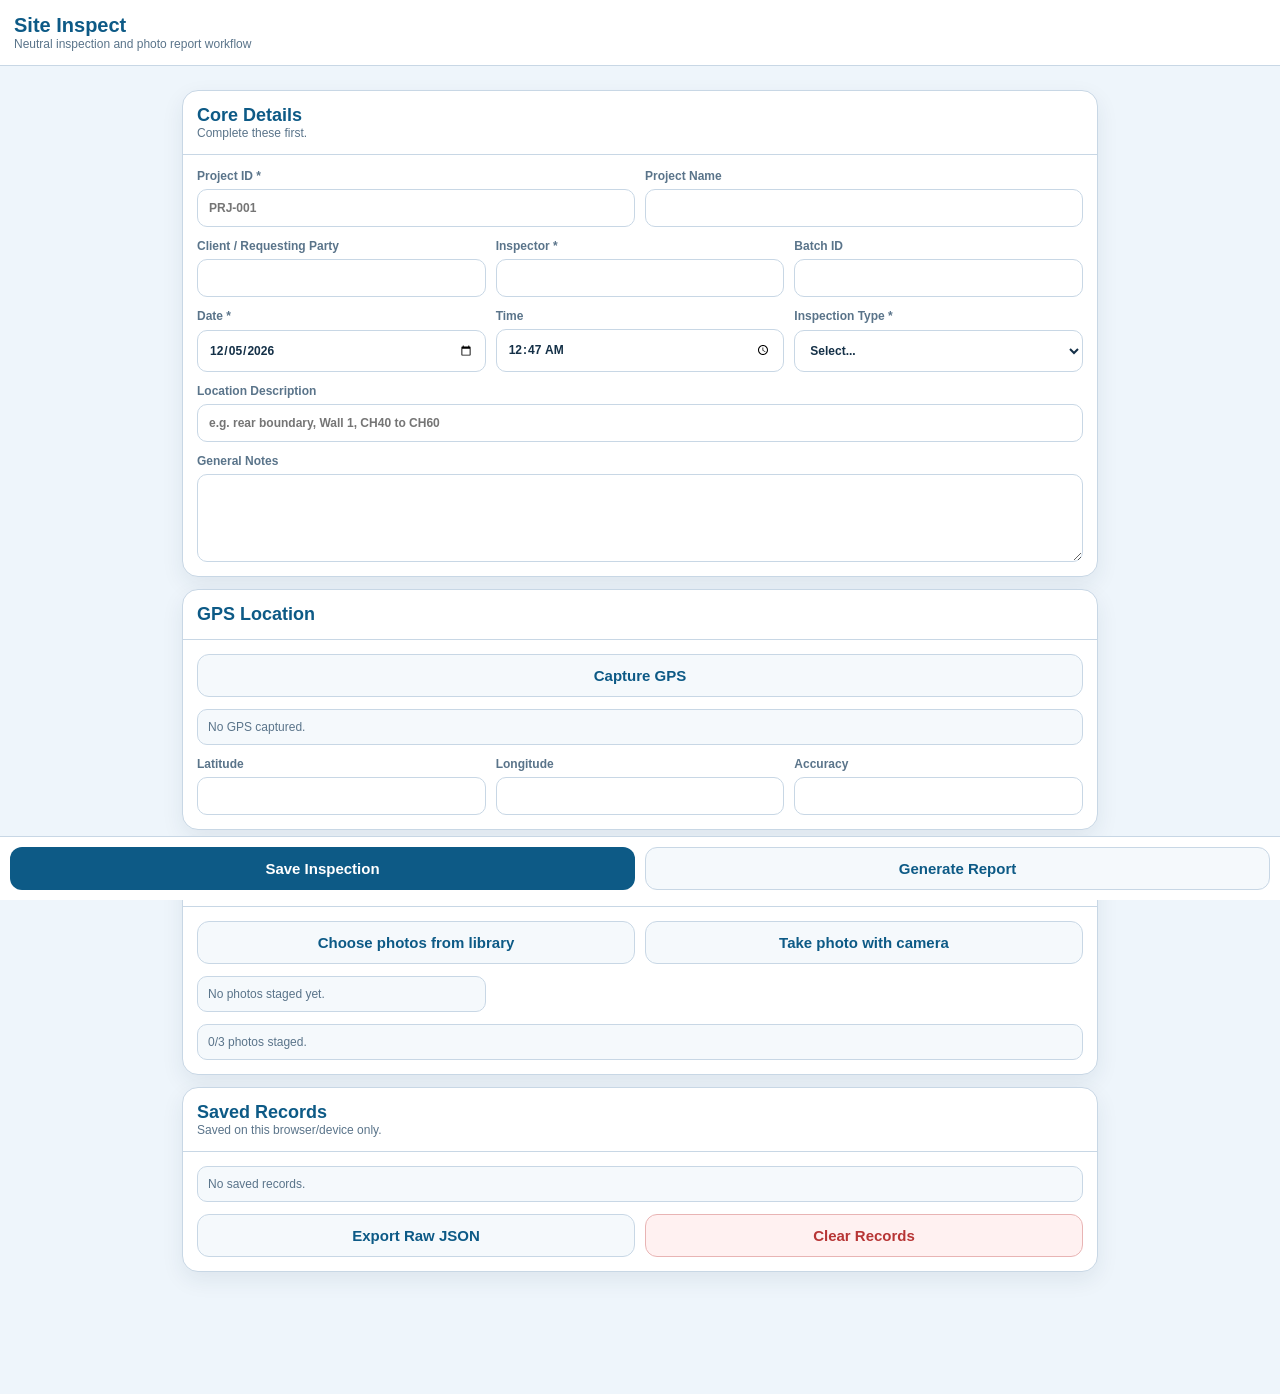
<file: index.html>
<!doctype html>
<html lang="en">
<head>
<meta charset="utf-8">
<meta name="viewport" content="width=device-width,initial-scale=1,maximum-scale=1">
<meta name="theme-color" content="#0d5a86">
<title>Site Inspect</title>
<style>
:root{--bg:#eef5fb;--card:#fff;--muted:#5a748a;--line:#c8d7e5;--accent:#0d5a86;--text:#143047;--danger:#b73535}*{box-sizing:border-box}body{margin:0;background:var(--bg);font-family:Arial,sans-serif;color:var(--text);font-size:15px}header{position:sticky;top:0;background:#fff;border-bottom:1px solid var(--line);padding:14px;z-index:5}.brand{font-size:20px;font-weight:700;color:var(--accent)}.small{font-size:12px;color:var(--muted)}main{max-width:940px;margin:auto;padding:12px 12px 110px}.card{background:var(--card);border:1px solid var(--line);border-radius:16px;margin:12px 0;box-shadow:0 8px 22px rgba(20,48,71,.08);overflow:hidden}.head{padding:14px;border-bottom:1px solid var(--line)}h2{margin:0;color:var(--accent);font-size:18px}h3{margin:8px 0;color:var(--accent);font-size:15px}.body{padding:14px;display:grid;gap:12px}.grid2{display:grid;grid-template-columns:1fr 1fr;gap:10px}.grid3{display:grid;grid-template-columns:1fr 1fr 1fr;gap:10px}label{display:grid;gap:6px;font-size:12px;font-weight:700;color:var(--muted)}input,select,textarea{font:inherit;width:100%;border:1px solid var(--line);border-radius:10px;padding:11px;background:#fff;color:var(--text)}textarea{min-height:88px}.hidden{display:none!important}.btn{border:0;border-radius:12px;padding:12px;font:inherit;font-weight:700;background:var(--accent);color:#fff;cursor:pointer}.btn2{background:#f5f9fc;color:var(--accent);border:1px solid var(--line)}.danger{background:#fff1f1;color:var(--danger);border:1px solid #e8b4b4}.bar{position:fixed;left:0;right:0;bottom:0;display:grid;grid-template-columns:1fr 1fr;gap:10px;background:#fff;border-top:1px solid var(--line);padding:10px}.photos{display:grid;grid-template-columns:repeat(3,1fr);gap:10px}.slot{border:1px solid var(--line);border-radius:12px;background:#f5f9fc;padding:10px;display:grid;gap:8px}.preview{height:170px;border:1px dashed var(--line);background:#fff;border-radius:10px;display:flex;align-items:center;justify-content:center;overflow:hidden}.preview img,.thumb{width:100%;height:100%;object-fit:cover}.thumb{width:70px;height:70px;border:1px solid var(--line);border-radius:8px;margin:4px}.fileBtn{position:relative;overflow:hidden;text-align:center}.fileBtn input{position:absolute;inset:0;opacity:0}.status{font-size:12px;color:var(--muted);background:#f5f9fc;border:1px solid var(--line);border-radius:10px;padding:10px}.record{border:1px solid var(--line);border-radius:12px;background:#f5f9fc;padding:10px;display:grid;gap:8px;margin-bottom:10px}.hint{background:#fffbea;border:1px solid #ecd88e;border-radius:10px;padding:10px;color:#604600;font-size:12px}@media(max-width:720px){.grid2,.grid3,.photos,.bar{grid-template-columns:1fr}.preview{height:220px}}
</style>
</head>
<body>
<header><div class="brand">Site Inspect</div><div class="small">Neutral inspection and photo report workflow</div></header>
<main>
<section class="card"><div class="head"><h2>Core Details</h2><div class="small">Complete these first.</div></div><div class="body">
<div class="grid2"><label>Project ID *<input id="projectId" placeholder="PRJ-001"></label><label>Project Name<input id="projectName"></label></div>
<div class="grid3"><label>Client / Requesting Party<input id="client"></label><label>Inspector *<input id="inspector"></label><label>Batch ID<input id="batchId"></label></div>
<div class="grid3"><label>Date *<input id="date" type="date"></label><label>Time<input id="time" type="time"></label><label>Inspection Type *<select id="inspectionType" onchange="updateType()"><option value="">Select...</option><option>Retaining wall inspection</option><option>Footing inspection</option><option>Temporary stability assessment</option><option>General site inspection</option></select></label></div>
<label>Location Description<input id="locationDescription" placeholder="e.g. rear boundary, Wall 1, CH40 to CH60"></label><label>General Notes<textarea id="generalNotes"></textarea></label>
</div></section>
<section class="card"><div class="head"><h2>GPS Location</h2></div><div class="body"><button class="btn btn2" onclick="gps()">Capture GPS</button><div class="status" id="gpsStatus">No GPS captured.</div><div class="grid3"><label>Latitude<input id="gpsLat"></label><label>Longitude<input id="gpsLon"></label><label>Accuracy<input id="gpsAccuracy"></label></div></div></section>
<section class="card hidden" id="wallSelect"><div class="head"><h2>Wall Selection</h2><div class="small">Select the wall type first. Relevant fields appear after selection.</div></div><div class="body"><div class="grid2"><label>Wall / Area ID *<input id="wallId"></label><label>Wall Type *<select id="wallType" onchange="updateWall()"><option value="">Select wall type...</option><option>Soil Nail Wall</option><option>Concrete Sleeper</option><option>Gabion</option><option>Crib Wall</option><option>Boulder Wall</option><option>Segmental Block Gravity Wall</option><option>Green-Faced Reinforced Fill Wall</option><option>Gabion-Faced Reinforced Fill Wall</option><option>Masonry-Faced Reinforced Earth Wall</option></select></label></div><div class="hint" id="wallHint">Select a wall type to show relevant inputs.</div></div></section>
<section class="card hidden" id="masonry"><div class="head"><h2>Masonry-Faced Reinforced Earth Wall</h2></div><div class="body"><label>Inspection Form *<select id="masonryForm" onchange="updateForm()"><option value="">Select...</option><option>Form A - Foundation Inspection</option><option>Form B - Reinforced Fill Inspection</option></select></label><div id="formA" class="hidden"><h3>Form A - Foundation</h3><div class="grid3"><label>Segment<input id="a_segment"></label><label>Chainage / Location<input id="a_location"></label><label>RL<input id="a_rl"></label></div><div class="grid3"><label>Founding Material<input id="a_material"></label><label>Required Bearing<input id="a_bearingReq"></label><label>Bearing Achieved<select id="a_bearing"><option></option><option>Adequate</option><option>Inadequate</option><option>N/A</option></select></label></div><div class="grid2"><label>Embedment<input id="a_embedment"></label><label>Embedment Achieved<select id="a_embedOk"><option></option><option>Adequate</option><option>Inadequate</option><option>N/A</option></select></label></div><label>Foundation Notes<textarea id="a_notes"></textarea></label></div><div id="formB" class="hidden"><h3>Form B - Reinforced Fill</h3><div class="grid3"><label>Current Height<input id="b_height"></label><label>Block / Fascia Type<input id="b_block"></label><label>Geogrid Grade<input id="b_grid"></label></div><div class="grid3"><label>Geogrid Length<input id="b_gridLength"></label><label>Geogrid Connection<select id="b_connection"><option></option><option>Adequate</option><option>Inadequate</option><option>N/A</option></select></label><label>Geogrid Placement<select id="b_placement"><option></option><option>Adequate</option><option>Inadequate</option><option>N/A</option></select></label></div><div class="grid3"><label>Select Fill Type<input id="b_fillType"></label><label>Compaction<select id="b_compaction"><option></option><option>Adequate</option><option>Inadequate</option><option>N/A</option></select></label><label>Reinforced Fill Width<input id="b_fillWidth"></label></div><div class="grid3"><label>Drainage Gravel<select id="b_gravel"><option></option><option>Adequate</option><option>Inadequate</option><option>N/A</option></select></label><label>Ag Line<select id="b_ag"><option></option><option>Adequate</option><option>Inadequate</option><option>N/A</option></select></label><label>Outlets<select id="b_outlets"><option></option><option>Adequate</option><option>Inadequate</option><option>N/A</option></select></label></div><label>Reinforced Fill Notes<textarea id="b_notes"></textarea></label></div></div></section>
<section class="card hidden" id="reinforced"><div class="head"><h2>Reinforced Fill Wall</h2></div><div class="body"><div class="grid3"><label>Current Height<input id="r_height"></label><label>Facing Type<input id="r_facing"></label><label>Reinforcement Type<input id="r_reinf"></label></div><div class="grid3"><label>Reinforcement Length<input id="r_length"></label><label>Placement<select id="r_place"><option></option><option>Adequate</option><option>Inadequate</option><option>N/A</option></select></label><label>Compaction<select id="r_compaction"><option></option><option>Adequate</option><option>Inadequate</option><option>N/A</option></select></label></div><div class="grid3"><label>Drainage Gravel<select id="r_gravel"><option></option><option>Adequate</option><option>Inadequate</option><option>N/A</option></select></label><label>Ag Line<select id="r_ag"><option></option><option>Adequate</option><option>Inadequate</option><option>N/A</option></select></label><label>Outlets<select id="r_outlets"><option></option><option>Adequate</option><option>Inadequate</option><option>N/A</option></select></label></div><label>Notes<textarea id="r_notes"></textarea></label></div></section>
<section class="card hidden" id="gravity"><div class="head"><h2>Gravity / Embedded Wall</h2></div><div class="body"><div class="grid3"><label>Chainage From<input id="g_from"></label><label>Chainage To<input id="g_to"></label><label>Current Height<input id="g_height"></label></div><div class="grid3"><label>Toe<select id="g_toe"><option></option><option>Adequate</option><option>Inadequate</option><option>N/A</option></select></label><label>Crest<select id="g_crest"><option></option><option>Adequate</option><option>Inadequate</option><option>N/A</option></select></label><label>Alignment<select id="g_align"><option></option><option>Adequate</option><option>Inadequate</option><option>N/A</option></select></label></div><div class="grid3"><label>Drainage Gravel<select id="g_gravel"><option></option><option>Adequate</option><option>Inadequate</option><option>N/A</option></select></label><label>Ag Line<select id="g_ag"><option></option><option>Adequate</option><option>Inadequate</option><option>N/A</option></select></label><label>Outlets<select id="g_outlets"><option></option><option>Adequate</option><option>Inadequate</option><option>N/A</option></select></label></div><label>Notes<textarea id="g_notes"></textarea></label></div></section>
<section class="card hidden" id="soilnail"><div class="head"><h2>Soil Nail Wall</h2></div><div class="body"><div class="grid3"><label>Area / Stage<input id="s_area"></label><label>Face Height<input id="s_height"></label><label>Face Condition<select id="s_face"><option></option><option>Adequate</option><option>Inadequate</option><option>N/A</option></select></label></div><div class="grid3"><label>Nails<select id="s_nails"><option></option><option>Adequate</option><option>Inadequate</option><option>N/A</option></select></label><label>Facing<select id="s_facing"><option></option><option>Adequate</option><option>Inadequate</option><option>N/A</option></select></label><label>Drainage<select id="s_drainage"><option></option><option>Adequate</option><option>Inadequate</option><option>N/A</option></select></label></div><label>Notes<textarea id="s_notes"></textarea></label></div></section>
<section class="card hidden" id="footing"><div class="head"><h2>Footing Inspection</h2></div><div class="body"><div class="grid2"><label>Footing ID<input id="f_id"></label><label>Subtype<select id="f_sub"><option></option><option>High level</option><option>Piled</option></select></label></div><div class="grid3"><label>Founding Material<input id="f_mat"></label><label>Founding Level<input id="f_level"></label><label>Bearing<select id="f_bearing"><option></option><option>Adequate</option><option>Inadequate</option><option>N/A</option></select></label></div><label>Notes<textarea id="f_notes"></textarea></label></div></section>
<section class="card hidden" id="stability"><div class="head"><h2>Temporary Stability</h2></div><div class="body"><div class="grid3"><label>Area ID<input id="t_id"></label><label>Height<input id="t_height"></label><label>Angle<input id="t_angle"></label></div><div class="grid3"><label>Failure Type<input id="t_failure"></label><label>Likelihood<select id="t_likelihood"><option></option><option>Almost Certain</option><option>Likely</option><option>Possible</option><option>Unlikely</option><option>Rare</option></select></label><label>Consequence<select id="t_consequence"><option></option><option>Minor</option><option>Moderate</option><option>Major</option><option>Catastrophic</option></select></label></div><label>Notes<textarea id="t_notes"></textarea></label></div></section>
<section class="card"><div class="head"><h2>Photos</h2><div class="small">Photos must appear below to be included in the report.</div></div><div class="body"><div class="grid2"><label class="btn btn2 fileBtn">Choose photos from library<input id="photoLibrary" type="file" accept="image/*" multiple></label><label class="btn btn2 fileBtn">Take photo with camera<input id="photoCamera" type="file" accept="image/*" capture="environment"></label></div><div id="photoGrid" class="photos"></div><div id="photoStatus" class="status">0 photos staged.</div></div></section>
<section class="card"><div class="head"><h2>Saved Records</h2><div class="small">Saved on this browser/device only.</div></div><div class="body"><div id="records"></div><div class="grid2"><button class="btn btn2" onclick="exportJson()">Export Raw JSON</button><button class="btn danger" onclick="clearRecords()">Clear Records</button></div></div></section>
</main><div class="bar"><button class="btn" onclick="saveRecord()">Save Inspection</button><button class="btn btn2" onclick="generateCurrentReport()">Generate Report</button></div>
<script>
const STORE='site_inspect_records_v4';const MAX=3;let photos=[];const $=id=>document.getElementById(id);const groups={masonry:['Masonry-Faced Reinforced Earth Wall'],reinforced:['Green-Faced Reinforced Fill Wall','Gabion-Faced Reinforced Fill Wall'],gravity:['Concrete Sleeper','Gabion','Crib Wall','Boulder Wall','Segmental Block Gravity Wall'],soil:['Soil Nail Wall']};
function show(id,on){const e=$(id);if(e)e.classList.toggle('hidden',!on)}function val(id){const e=$(id);return e?e.value.trim():''}function esc(v){return String(v||'').replace(/[&<>"']/g,c=>({'&':'&amp;','<':'&lt;','>':'&gt;','"':'&quot;',"'":'&#39;'}[c]))}function today(){return new Date().toISOString().slice(0,10)}function time(){return new Date().toTimeString().slice(0,5)}
function updateType(){const t=val('inspectionType');show('wallSelect',t==='Retaining wall inspection');show('footing',t==='Footing inspection');show('stability',t==='Temporary stability assessment');if(t!=='Retaining wall inspection'){$('wallType').value='';updateWall()}}
function updateWall(){const w=val('wallType');show('masonry',groups.masonry.includes(w));show('reinforced',groups.reinforced.includes(w));show('gravity',groups.gravity.includes(w));show('soilnail',groups.soil.includes(w));show('wallHint',!w);if(!groups.masonry.includes(w)){$('masonryForm').value='';updateForm()}}
function updateForm(){const f=val('masonryForm');show('formA',f==='Form A - Foundation Inspection');show('formB',f==='Form B - Reinforced Fill Inspection')}
function gps(){if(!navigator.geolocation){$('gpsStatus').textContent='GPS not supported.';return}$('gpsStatus').textContent='Capturing GPS...';navigator.geolocation.getCurrentPosition(p=>{const c=p.coords;$('gpsLat').value=c.latitude.toFixed(7);$('gpsLon').value=c.longitude.toFixed(7);$('gpsAccuracy').value=(c.accuracy||0).toFixed(1)+' m';$('gpsStatus').textContent='GPS captured.'},e=>{$('gpsStatus').textContent='GPS failed: '+e.message},{enableHighAccuracy:true,timeout:12000,maximumAge:0})}
function obj(ids){const o={};ids.forEach(id=>o[id]=val(id));return o}function cap(i){return (val('projectId')||'Project')+' - '+(val('wallId')||val('locationDescription')||'Site')+' - Photo '+(i+1)}
function drawPhotos(){if(!photos.length){$('photoGrid').innerHTML='<div class="status">No photos staged yet.</div>'}else{$('photoGrid').innerHTML=photos.map((p,i)=>'<div class="slot"><div class="preview"><img src="'+p.data+'"></div><label>Caption<input value="'+esc(p.caption)+'" oninput="photos['+i+'].caption=this.value"></label><button class="btn danger" onclick="removePhoto('+i+')">Remove</button></div>').join('')}$('photoStatus').textContent=photos.length+'/'+MAX+' photos staged.'}
function readFile(f){return new Promise((res,rej)=>{const r=new FileReader();r.onload=()=>res(String(r.result||''));r.onerror=()=>rej(r.error);r.readAsDataURL(f)})}function loadImg(src){return new Promise((res,rej)=>{const im=new Image();im.onload=()=>res(im);im.onerror=()=>rej(new Error('Image load failed'));im.src=src})}
async function compress(src){try{const im=await loadImg(src);const m=1000,w=im.naturalWidth||im.width,h=im.naturalHeight||im.height,s=Math.min(1,m/Math.max(w,h));const c=document.createElement('canvas');c.width=Math.max(1,Math.round(w*s));c.height=Math.max(1,Math.round(h*s));c.getContext('2d').drawImage(im,0,0,c.width,c.height);return c.toDataURL('image/jpeg',0.84)}catch(e){return src}}
async function addFiles(list,source){const files=Array.from(list||[]).slice(0,MAX-photos.length);for(const f of files){try{const raw=await readFile(f);photos.push({data:await compress(raw),caption:cap(photos.length),source,name:f.name||'',addedAt:new Date().toISOString()})}catch(e){$('photoStatus').textContent='Photo failed: '+(e.message||e)}}drawPhotos()}function removePhoto(i){photos.splice(i,1);drawPhotos()}
function build(){const r={uid:(val('projectId')||'PROJECT')+'_'+new Date().toISOString().replace(/[-:.TZ]/g,'').slice(0,14),savedAt:new Date().toISOString(),core:obj(['projectId','projectName','client','inspector','batchId','date','time','inspectionType','locationDescription','generalNotes']),gps:obj(['gpsLat','gpsLon','gpsAccuracy']),wall:obj(['wallId','wallType']),masonry:{form:val('masonryForm'),formA:obj(['a_segment','a_location','a_rl','a_material','a_bearingReq','a_bearing','a_embedment','a_embedOk','a_notes']),formB:obj(['b_height','b_block','b_grid','b_gridLength','b_connection','b_placement','b_fillType','b_compaction','b_fillWidth','b_gravel','b_ag','b_outlets','b_notes'])},reinforced:obj(['r_height','r_facing','r_reinf','r_length','r_place','r_compaction','r_gravel','r_ag','r_outlets','r_notes']),gravity:obj(['g_from','g_to','g_height','g_toe','g_crest','g_align','g_gravel','g_ag','g_outlets','g_notes']),soil:obj(['s_area','s_height','s_face','s_nails','s_facing','s_drainage','s_notes']),footing:obj(['f_id','f_sub','f_mat','f_level','f_bearing','f_notes']),stability:obj(['t_id','t_height','t_angle','t_failure','t_likelihood','t_consequence','t_notes']),photos:photos.slice()};return r}
function validate(r){if(!r.core.projectId)return'Project ID is required.';if(!r.core.inspector)return'Inspector is required.';if(!r.core.date)return'Date is required.';if(!r.core.inspectionType)return'Inspection type is required.';if(r.core.inspectionType==='Retaining wall inspection'){if(!r.wall.wallId)return'Wall / Area ID is required.';if(!r.wall.wallType)return'Wall type is required.';if(r.wall.wallType==='Masonry-Faced Reinforced Earth Wall'&&!r.masonry.form)return'Form A or Form B is required.'}return''}
function get(){return JSON.parse(localStorage.getItem(STORE)||'[]')}function set(a){localStorage.setItem(STORE,JSON.stringify(a));drawRecords()}
function saveRecord(){const r=build(),e=validate(r);if(e){alert(e);return}const a=get();a.push(r);set(a);photos=[];drawPhotos();alert('Inspection saved on this device.')}function clearRecords(){if(confirm('Clear all records?'))set([])}function deleteRecord(i){const a=get();a.splice(i,1);set(a)}
function drawRecords(){const a=get();if(!a.length){$('records').innerHTML='<div class="status">No saved records.</div>';return}$('records').innerHTML=a.map((r,i)=>'<div class="record"><b>'+esc(r.uid)+'</b><div class="small">'+esc(r.core.projectId)+' · '+esc(r.core.inspectionType)+' · '+esc(r.wall.wallType||'')+' · '+(r.photos||[]).length+' photos</div><div>'+(r.photos||[]).map(p=>'<img class="thumb" src="'+p.data+'">').join('')+'</div><div class="grid2"><button class="btn btn2" onclick="openReport(get()['+i+'])">Open Report</button><button class="btn danger" onclick="deleteRecord('+i+')">Delete</button></div></div>').reverse().join('')}
function rows(o,labels){return Object.entries(o||{}).filter(([k,v])=>String(v||'').trim()).map(([k,v])=>'<tr><th>'+esc(labels[k]||k)+'</th><td>'+esc(v)+'</td></tr>').join('')}const L={projectId:'Project ID',projectName:'Project Name',client:'Client',inspector:'Inspector',batchId:'Batch ID',date:'Date',time:'Time',inspectionType:'Inspection Type',locationDescription:'Location',generalNotes:'General Notes',gpsLat:'Latitude',gpsLon:'Longitude',gpsAccuracy:'Accuracy',wallId:'Wall / Area ID',wallType:'Wall Type'};
function sect(t,body){return body?'<h2>'+esc(t)+'</h2><table>'+body+'</table>':''}
function reportHtml(r){let m='';if(r.masonry.form)m='<tr><th>Inspection Form</th><td>'+esc(r.masonry.form)+'</td></tr>'+(r.masonry.form.indexOf('Form A')===0?rows(r.masonry.formA,{}):rows(r.masonry.formB,{}));const photosHtml=(r.photos||[]).length?(r.photos||[]).map((p,i)=>'<figure><img src="'+p.data+'"><figcaption>Photo '+(i+1)+': '+esc(p.caption)+'</figcaption></figure>').join(''):'<p>No photos attached.</p>';return '<!doctype html><html><head><meta charset="utf-8"><meta name="viewport" content="width=device-width,initial-scale=1"><title>Inspection Report</title><style>body{font-family:Arial,sans-serif;margin:0;background:#eef5fb;color:#142b3c}.page{max-width:900px;margin:auto;background:#fff;min-height:100vh;padding:28px}.top{border-bottom:3px solid #0d5a86;margin-bottom:18px;padding-bottom:12px}h1,h2{color:#0d5a86}table{width:100%;border-collapse:collapse;margin:8px 0 14px}th,td{border:1px solid #c8d7e5;padding:8px;text-align:left;vertical-align:top}th{width:34%;background:#f5f9fc}figure{margin:0 0 14px;border:1px solid #c8d7e5;break-inside:avoid}figure img{width:100%;max-height:420px;object-fit:contain;background:#fff}figcaption{padding:8px;color:#526b7f;font-size:12px}.photos{display:grid;grid-template-columns:1fr 1fr;gap:14px}.actions{position:sticky;top:0;background:#fff;padding:8px 0;text-align:right}button{background:#0d5a86;color:#fff;border:0;border-radius:8px;padding:10px 14px;font-weight:700}@media(max-width:720px){.page{padding:16px}.photos{grid-template-columns:1fr}}@media print{body{background:#fff}.page{max-width:none;padding:0}.actions{display:none}}</style></head><body><div class="page"><div class="actions"><button onclick="window.print()">Print / Save PDF</button></div><div class="top"><h1>Inspection Report</h1><div>Report ID: '+esc(r.uid)+'</div><div>Generated: '+esc(new Date().toLocaleString())+'</div></div>'+sect('Core Details',rows(r.core,L))+sect('GPS Location',rows(r.gps,L))+sect('Wall Selection',rows(r.wall,L))+sect('Masonry-Faced Reinforced Earth Wall',m)+sect('Reinforced Fill Wall',rows(r.reinforced,{}))+sect('Gravity / Embedded Wall',rows(r.gravity,{}))+sect('Soil Nail Wall',rows(r.soil,{}))+sect('Footing Inspection',rows(r.footing,{}))+sect('Temporary Stability',rows(r.stability,{}))+'<h2>Photo Appendix</h2><div class="photos">'+photosHtml+'</div></div></body></html>'}
function openReport(r){const w=window.open('','_blank');if(!w){alert('Allow pop-ups for this site.');return}w.document.open();w.document.write(reportHtml(r));w.document.close()}function generateCurrentReport(){const r=build(),e=validate(r);if(e){alert(e);return}openReport(r)}function exportJson(){const a=get();if(!a.length){alert('No records.');return}const b=new Blob([JSON.stringify(a,null,2)],{type:'application/json'}),u=URL.createObjectURL(b),l=document.createElement('a');l.href=u;l.download='site_inspect_raw_export_'+today()+'.json';l.click();setTimeout(()=>URL.revokeObjectURL(u),1000)}
window.addEventListener('DOMContentLoaded',()=>{$('date').value=today();$('time').value=time();$('photoLibrary').addEventListener('change',e=>{addFiles(e.target.files,'library');e.target.value=''});$('photoCamera').addEventListener('change',e=>{addFiles(e.target.files,'camera');e.target.value=''});updateType();updateWall();updateForm();drawPhotos();drawRecords()});
</script>
</body>
</html>
</file>
